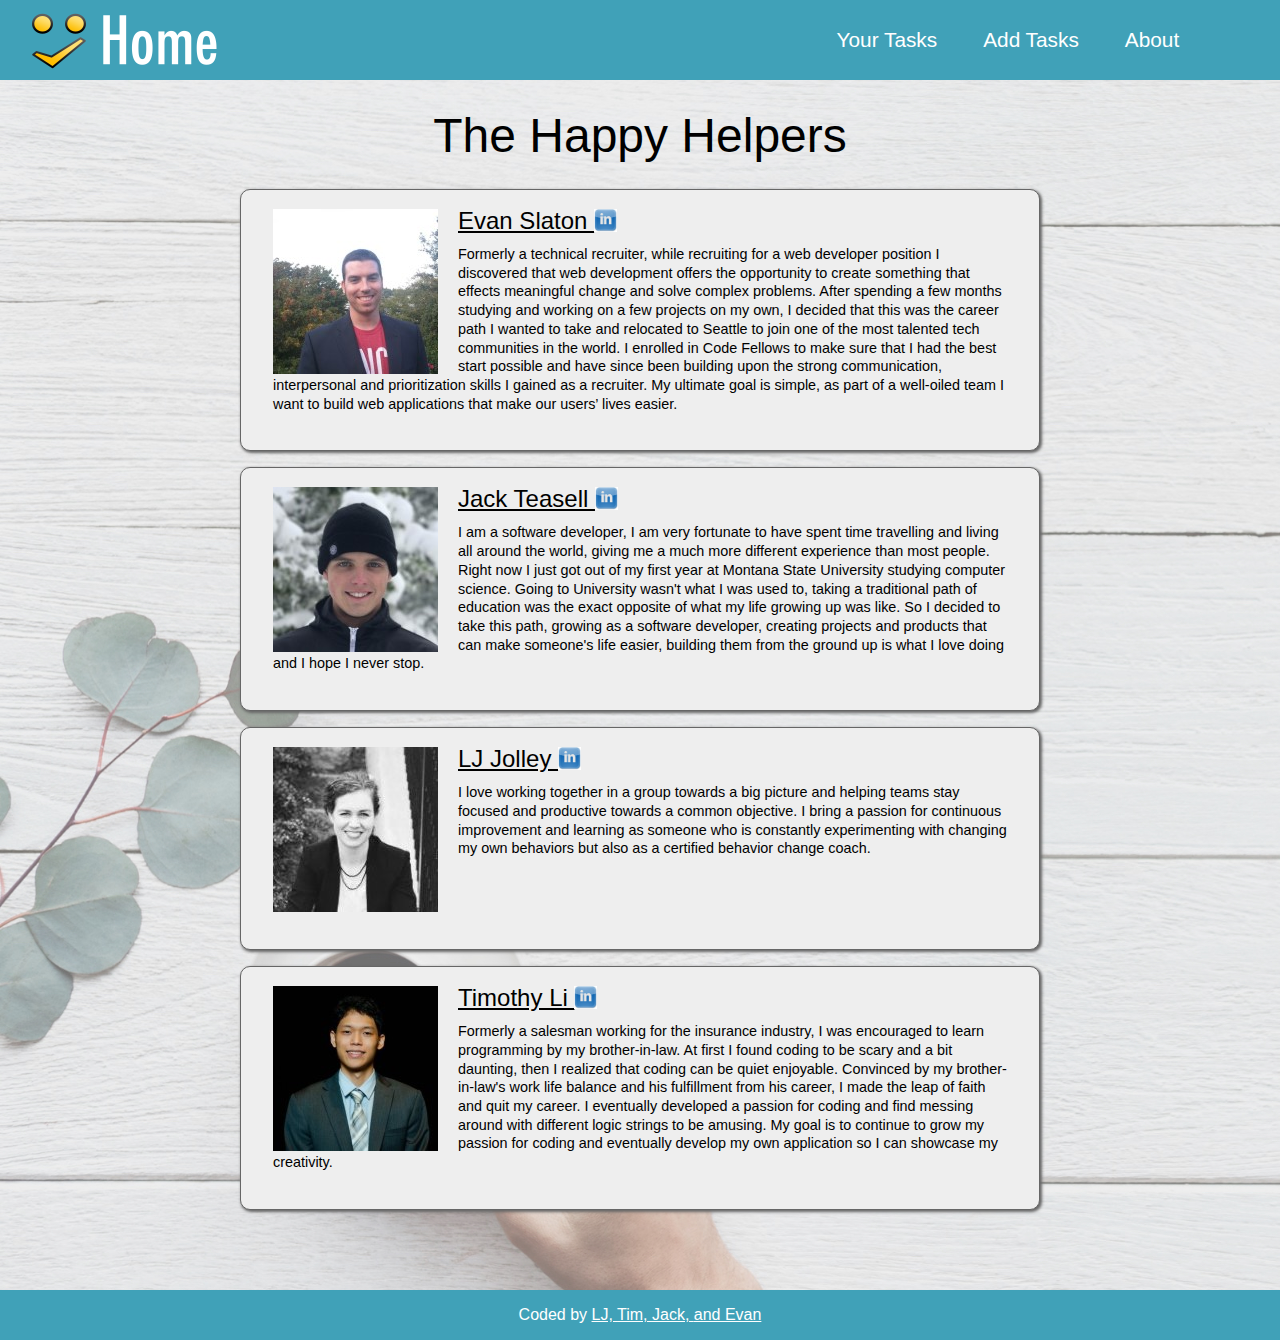
<file: about.html>
<!DOCTYPE html>
<html>

<head>
  <title>Happy Home Task Manager</title>
  <link rel="stylesheet" type="text/css" media="screen" href="css/reset.css" />
  <link rel="stylesheet" type="text/css" media="screen" href="css/main.css" />
</head>

<body>
  <header>
    <a href="index.html">
      <img src="img/Logo.png" alt="Happy Home Logo" height="70px">
    </a>
    <ul>
      <li>
        <a href="index.html">Your Tasks</a>
      </li>
      <li>
        <a href="editor.html">Add Tasks</a>
      </li>
      <li>
        <a href="about.html">About</a>
      </li>
    </ul>
  </header>

  <main class="happy-helpers">
    <h1>The Happy Helpers</h1>

    <section>
      <a target="_blank" href="https://www.linkedin.com/in/evanslaton/">
        <img src="img/evan-slaton.jpg" alt="Evan Slaton" />
        <h2>
          Evan Slaton
          <a target="_blank" href="https://www.linkedin.com/in/evanslaton/">
            <img class="linkedInLogo" src="img/linkedin.jpeg" alt="Evan Slaton - LinkedIn" />
          </a>
        </h2>
        <p>Formerly a technical recruiter, while recruiting for a web developer position I discovered that web development
          offers the opportunity to create something that effects meaningful change and solve complex problems. After spending
          a few months studying and working on a few projects on my own, I decided that this was the career path I wanted
          to take and relocated to Seattle to join one of the most talented tech communities in the world. I enrolled in
          Code Fellows to make sure that I had the best start possible and have since been building upon the strong communication,
          interpersonal and prioritization skills I gained as a recruiter. My ultimate goal is simple, as part of a well-oiled
          team I want to build web applications that make our users’ lives easier. </p>
      </a>
    </section>

    <section>
      <a target="_blank" href="https://www.linkedin.com/in/jackteasell/">
        <img src="img/jack-teasell.jpeg" alt="Jack Teasell" />
        <h2>
          Jack Teasell
          <a target="_blank" href="https://www.linkedin.com/in/jackteasell/">
            <img class="linkedInLogo" src="img/linkedin.jpeg" alt="Jack Teasell - LinkedIn" />
          </a>
        </h2>
        <p>I am a software developer, I am very fortunate to have spent time travelling and living all around the world,
          giving me a much more different experience than most people. Right now I just got out of my first year at Montana State
          University studying computer science. Going to University wasn't what I was used to, taking a traditional path
          of education was the exact opposite of what my life growing up was like. So I decided to take this path, growing
          as a software developer, creating projects and products that can make someone's life easier, building them from
          the ground up is what I love doing and I hope I never stop.
        </p>
      </a>
    </section>

    <section>
      <a target="_blank" href="https://www.linkedin.com/in/ljjolley/">
        <img src="img/lj-jolley.jpeg" alt="LJ Jolley" />
        <h2>
          LJ Jolley
          <a target="_blank" href="https://www.linkedin.com/in/ljjolley/">
            <img class="linkedInLogo" src="img/linkedin.jpeg" alt="LJ Jolley - LinkedIn" />
          </a>
        </h2>
        <p>I love working together in a group towards a big picture and helping teams stay focused and productive towards
          a common objective. I bring a passion for continuous improvement and learning as someone who is constantly experimenting
          with changing my own behaviors but also as a certified behavior change coach.</p>
      </a>
    </section>

    <section>
      <a target="_blank" href="https://www.linkedin.com/in/timothy-li-052774107/">
        <img src="img/timothy-li.jpeg" alt="Timothy Li" />
        <h2>
          Timothy Li
          <a target="_blank" href="https://www.linkedin.com/in/timothy-li-052774107/">
            <img class="linkedInLogo" src="img/linkedin.jpeg" alt="Timothy Li - LinkedIn" />
          </a>
        </h2>
        <p>Formerly a salesman working for the insurance industry, I was encouraged to learn programming by my brother-in-law.
          At first I found coding to be scary and a bit daunting, then I realized that coding can be quiet enjoyable. Convinced
          by my brother-in-law's work life balance and his fulfillment from his career, I made the leap of faith and quit
          my career. I eventually developed a passion for coding and find messing around with different logic strings to
          be amusing. My goal is to continue to grow my passion for coding and eventually develop my own application so I
          can showcase my creativity.</p>
      </a>
    </section>

  </main>

  <footer>
    <p>Coded by
      <a href="https://www.linkedin.com/in/ljjolley/">LJ, </a>
      <a href="https://www.linkedin.com/in/timothy-li-052774107/">Tim, </a>
      <a href="https://www.linkedin.com/in/jackteasell/">Jack, </a>
      <a href="https://www.linkedin.com/in/evanslaton/"> and Evan </a>
    </p>
  </footer>

</body>

</html>
</file>
<file: css/main.css>
body {
  font-family: Arial, Helvetica, sans-serif;
  background-image: url(../img/background.jpg);
  background-size: cover;
}

header {
  background-color: rgb(64, 161, 184);
  height: 5em;
  margin-bottom: 2em;
}

header img {
  float: left;
  margin: 0.28em 0 0 1em;
}

header ul {
  float: right;
  margin: 1.9em 5em 0 0;
}

header li {
  display: inline;
  margin: 0 1.3em;
}

header a {
  font-size: 1.3em;
  color: white;
  text-decoration: none;
  /* text-shadow: 0.063em 0.063em 0.188em black; */
}

main {
  width: 50em;
  margin: 0 auto 5em;
  min-height: calc(80vh - 70px);
}

h1 {
  text-align: center;
  font-size: 3em;
  margin-bottom: 0.6em;
}

form {
  background-color: #eee;
  border: 0.063em solid #666;
  box-shadow: 0.063em 0.063em 0.188em #666;
  border-radius: 0.625em;
  padding: 1em;
  margin-bottom: 1em;
}

legend {
  margin-bottom: 0.5em;
}

fieldset legend {
  font-size: 1.5em;
}

label {
  display: inline-block;
  width: 7em;
}

.task-instructions {
  padding-bottom: 1em;
}

#taskName {
  margin-right: 1.25em;
}

#taskName,
#taskAssignees {
  float: left;
}
#when-to-repeat-task {
  display: none;
}
#taskAssignees div {
  margin-bottom: 0.625em;
}

input,
select {
  padding: 0.4em 2em 0.4em 1em;
  border-radius: 0.313em;
  border: 0.031em solid black;
  font-size: 1.1em;
}

form button {
  margin: 2em auto 1em;
  width: 15em;
  display: block;
  padding: 0.7em;
  border: 0.125em solid grey;
  border-radius: 0.375em;
  font-weight: bold;
  font-size: 0.875em;
  background-color: #eff446;
  cursor: pointer;
}

section {
  background-color: #eee;
  border: 0.063em solid #666;
  box-shadow: 0.063em 0.063em 0.188em #666;
  overflow: auto;
  border-radius: 0.625em;
  padding: 1.2em 2em 2.3em 2em;
  margin-bottom: 1em;
}

section button {
  float: right;
  margin: 2em auto 1em;
  width: 15em;
  display: block;
  padding: 0.7em;
  border: 0.125em solid grey;
  border-radius: 0.375em;
  font-weight: bold;
}

section button:hover {
  cursor: pointer;
}

section h2 {
  font-size: 1.5em;
  margin-bottom: 0.5em;
  text-transform: capitalize;
}

section a {
  text-decoration: underline;
  color: black;
}
main p {
  line-height: 1.5em;
}
main section {
  line-height: 1.5em;
}

section img {
  float: left;
  margin-right: 1.25em;
}

button + p {
  float: left;
  margin-right: 0.5em;
  padding: 0.45em 0;
  font-size: 0.85em;
}

li {
  text-transform: capitalize;
}

p + ul li {
  float: left;
  margin-right: 1em;
  padding: 0.4em 2em 0.4em 1em;
  font-size: 0.85em;
}

section ul {
  float: left;
}

section ul:first-child {
  width: 15em;
  margin-right: 5em;
}

section ul:first-child li {
  cursor: pointer;
  border: 0.063em solid black;
  border-radius: 0.625em;
  padding: 0.625em;
  margin-bottom: 0.5em;
  text-align: center;
}

.selected-person {
  background-color: rgb(156, 224, 241);
}

footer {
  background-color: rgb(64, 161, 184);
  height: 4em;
  height: 3.125em;
  text-align: center;
  line-height: 3.125em;
  color: white;
}
footer a {
  text-decoration: underline;
  color: white;
}

#peoples-tasks li {
  cursor: pointer;
  border-radius: 5px;
  padding: 5px;
  align-content: center;
  margin: 10px;
}

.happy-helpers p {
  line-height: 1.3em;
  font-size: 0.9em;
}

.linkedInLogo {
  width: 23px;
  margin-right: 0;
  float: none;
  vertical-align: top;
}

.animateTaskIn {
  animation: highlightAndFade 1s;
  animation-timing-function: ease-out;
}

@keyframes highlightAndFade {
  0% {
    background-color: rgb(255, 156, 166);
  }
  100% {
    background-color: #d15360;
  }
}
</file>
